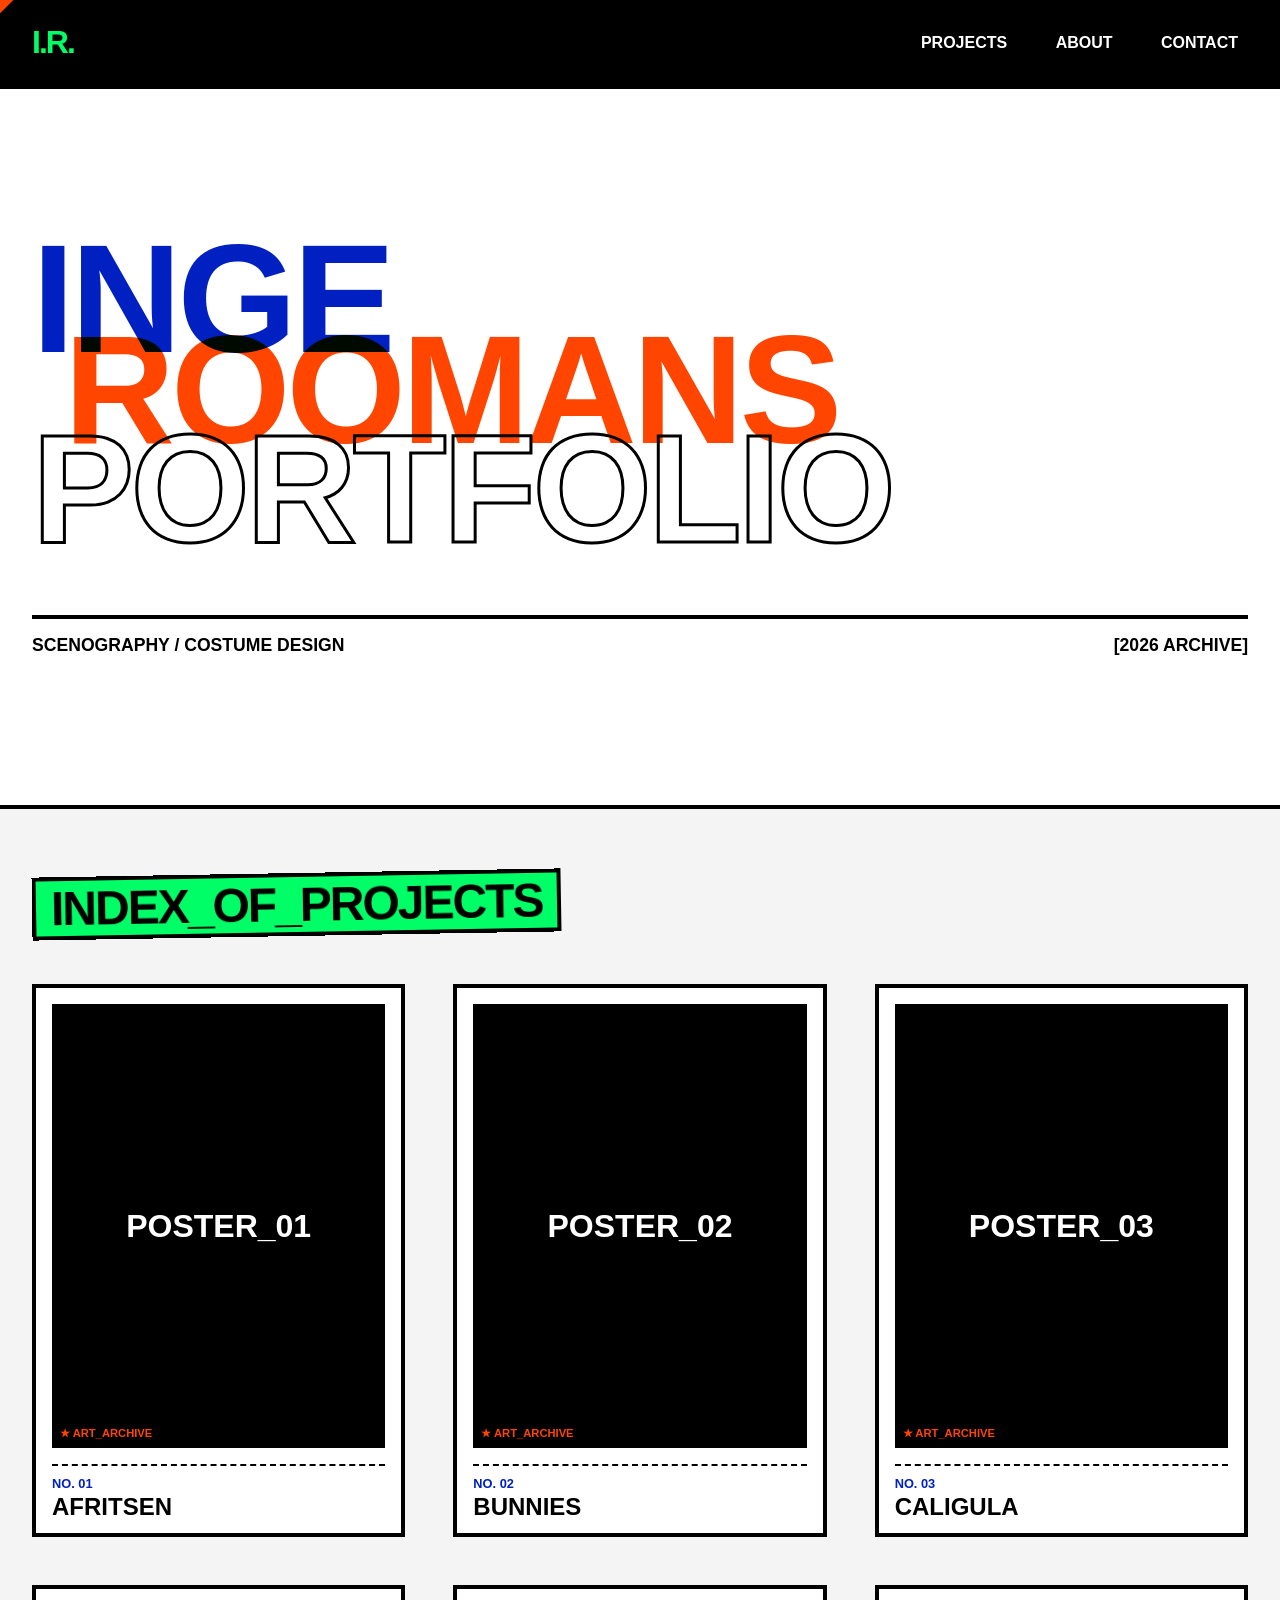
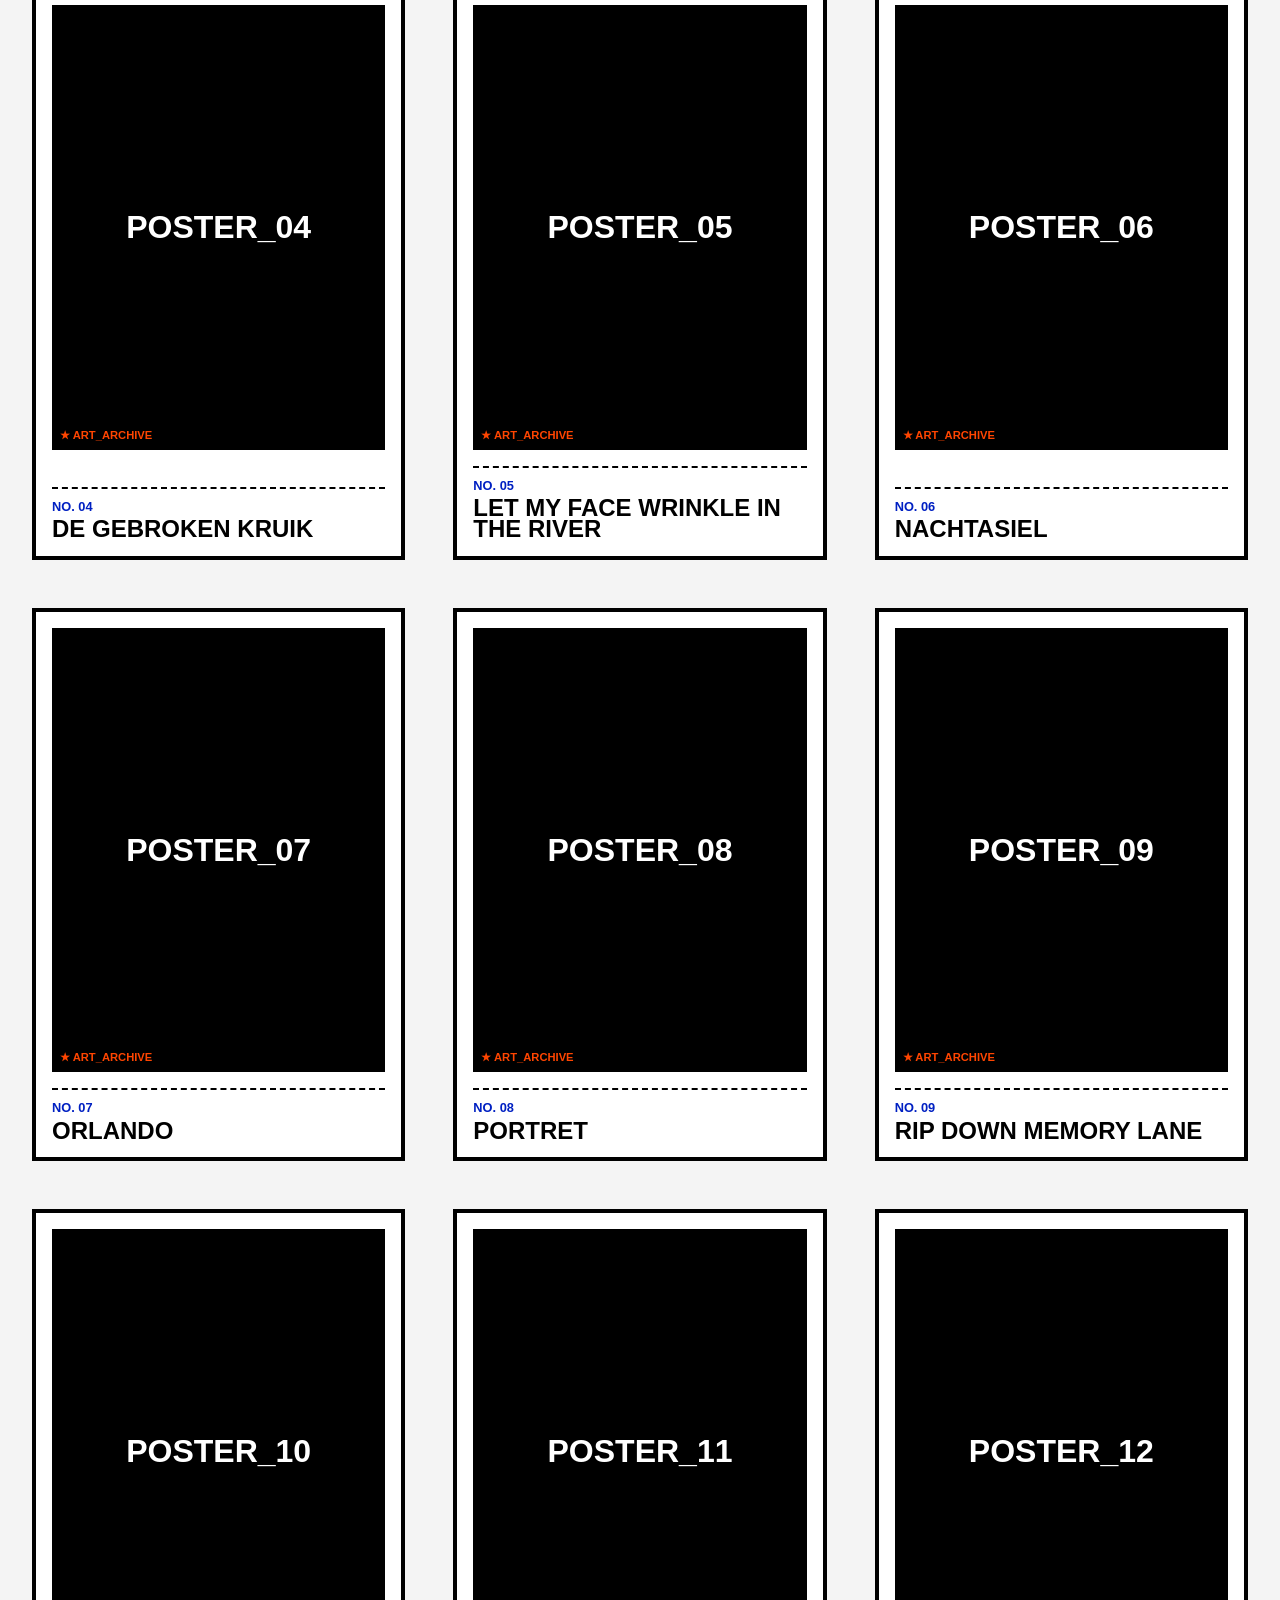
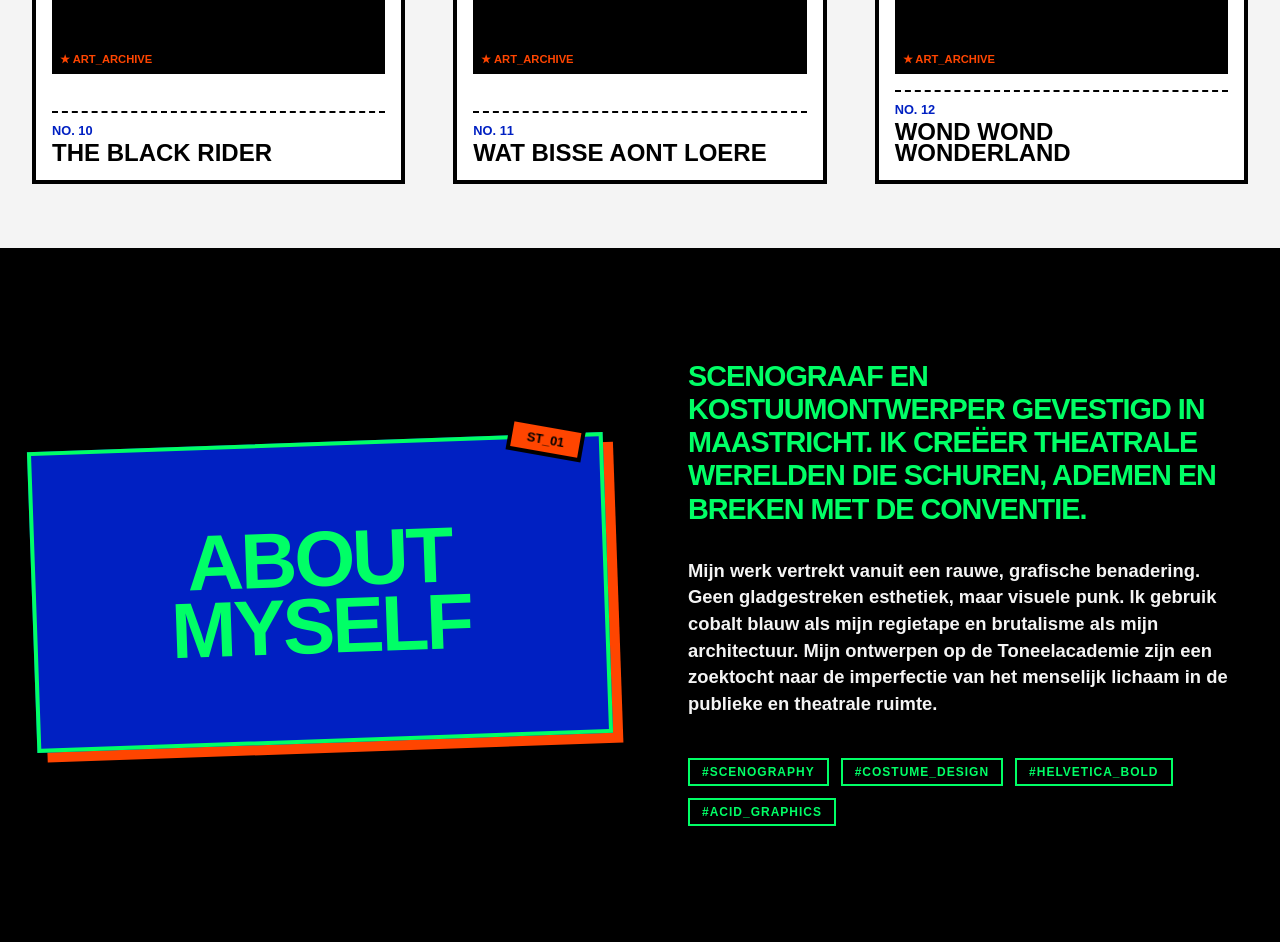
<file: index.html>
<!DOCTYPE html>
<html lang="nl">

<head>
    <meta charset="UTF-8">
    <meta name="viewport" content="width=device-width, initial-scale=1.0">
    <title>Inge Roomans — Selected Works</title>
    <link rel="stylesheet" href="./css/style.css">
</head>

<body>

    <div class="custom-cursor"></div>

    <header class="navbar">
        <a href="index.html" class="logo">I.R.</a>
        <nav class="nav-links">
            <a href="#archief">Projects</a>
            <a href="#over-mij">About</a>
            <a href="mailto:roomansinge@gmail.com">Contact</a>
        </nav>
    </header>

    <main>
        <section class="hero">
            <div class="hero-title-wrapper">
                <span class="hero-title one">INGE</span>
                <span class="hero-title two">ROOMANS</span>
                <span class="hero-title three">PORTFOLIO</span>
            </div>
            <div class="hero-meta">
                <p>SCENOGRAPHY / COSTUME DESIGN</p>
                <p>[2026 ARCHIVE]</p>
            </div>
        </section>

        <section id="archief">
            <div class="section-header">
                <h2>Index_of_projects</h2>
            </div>

            <div class="portfolio-grid">
                <a href="afritsen.html" class="project-card">
                    <div class="project-image-wrapper">POSTER_01</div>
                    <div class="project-meta-info">
                        <span class="project-num">NO. 01</span>
                        <h3 class="project-name">Afritsen</h3>
                    </div>
                </a>
                <a href="bunnies.html" class="project-card">
                    <div class="project-image-wrapper">POSTER_02</div>
                    <div class="project-meta-info">
                        <span class="project-num">NO. 02</span>
                        <h3 class="project-name">Bunnies</h3>
                    </div>
                </a>
                <a href="caligula.html" class="project-card">
                    <div class="project-image-wrapper">POSTER_03</div>
                    <div class="project-meta-info">
                        <span class="project-num">NO. 03</span>
                        <h3 class="project-name">Caligula</h3>
                    </div>
                </a>
                <a href="de-gebroken-kruik.html" class="project-card">
                    <div class="project-image-wrapper">POSTER_04</div>
                    <div class="project-meta-info">
                        <span class="project-num">NO. 04</span>
                        <h3 class="project-name">De gebroken kruik</h3>
                    </div>
                </a>
                <a href="let-my-face-wrinkle.html" class="project-card">
                    <div class="project-image-wrapper">POSTER_05</div>
                    <div class="project-meta-info">
                        <span class="project-num">NO. 05</span>
                        <h3 class="project-name">Let my face wrinkle in the river</h3>
                    </div>
                </a>
                <a href="nachtasiel.html" class="project-card">
                    <div class="project-image-wrapper">POSTER_06</div>
                    <div class="project-meta-info">
                        <span class="project-num">NO. 06</span>
                        <h3 class="project-name">Nachtasiel</h3>
                    </div>
                </a>
                <a href="orlando.html" class="project-card">
                    <div class="project-image-wrapper">POSTER_07</div>
                    <div class="project-meta-info">
                        <span class="project-num">NO. 07</span>
                        <h3 class="project-name">Orlando</h3>
                    </div>
                </a>
                <a href="portret.html" class="project-card">
                    <div class="project-image-wrapper">POSTER_08</div>
                    <div class="project-meta-info">
                        <span class="project-num">NO. 08</span>
                        <h3 class="project-name">Portret</h3>
                    </div>
                </a>
                <a href="rip-down-memory-lane.html" class="project-card">
                    <div class="project-image-wrapper">POSTER_09</div>
                    <div class="project-meta-info">
                        <span class="project-num">NO. 09</span>
                        <h3 class="project-name">Rip down memory lane</h3>
                    </div>
                </a>
                <a href="the-black-rider.html" class="project-card">
                    <div class="project-image-wrapper">POSTER_10</div>
                    <div class="project-meta-info">
                        <span class="project-num">NO. 10</span>
                        <h3 class="project-name">The black rider</h3>
                    </div>
                </a>
                <a href="wat-bisse-aont-loere.html" class="project-card">
                    <div class="project-image-wrapper">POSTER_11</div>
                    <div class="project-meta-info">
                        <span class="project-num">NO. 11</span>
                        <h3 class="project-name">Wat bisse aont loere</h3>
                    </div>
                </a>
                <a href="wond-wond-wonderland.html" class="project-card">
                    <div class="project-image-wrapper">POSTER_12</div>
                    <div class="project-meta-info">
                        <span class="project-num">NO. 12</span>
                        <h3 class="project-name">Wond wond wonderland</h3>
                    </div>
                </a>
            </div>
        </section>

        <section id="over-mij" class="about-punk-section">
            <div class="about-layout">
                <div class="about-visual">
                    <div class="sticker">ST_01</div>
                    <div class="about-title-large">ABOUT<br>MYSELF</div>
                </div>
                <div class="about-content-box">
                    <p class="about-lead">Scenograaf en kostuumontwerper gevestigd in Maastricht. Ik creëer theatrale werelden die schuren, ademen en breken met de conventie.</p>
                    <p class="about-body">Mijn werk vertrekt vanuit een rauwe, grafische benadering. Geen gladgestreken esthetiek, maar visuele punk. Ik gebruik cobalt blauw als mijn regietape en brutalisme als mijn architectuur. Mijn ontwerpen op de Toneelacademie zijn een
                        zoektocht naar de imperfectie van het menselijk lichaam in de publieke en theatrale ruimte.</p>
                    <div class="about-tags">
                        <span>#SCENOGRAPHY</span>
                        <span>#COSTUME_DESIGN</span>
                        <span>#HELVETICA_BOLD</span>
                        <span>#ACID_GRAPHICS</span>
                    </div>
                </div>
            </div>
        </section>
    </main>

    <script src="index.js"></script>
</body>

</html>
</file>
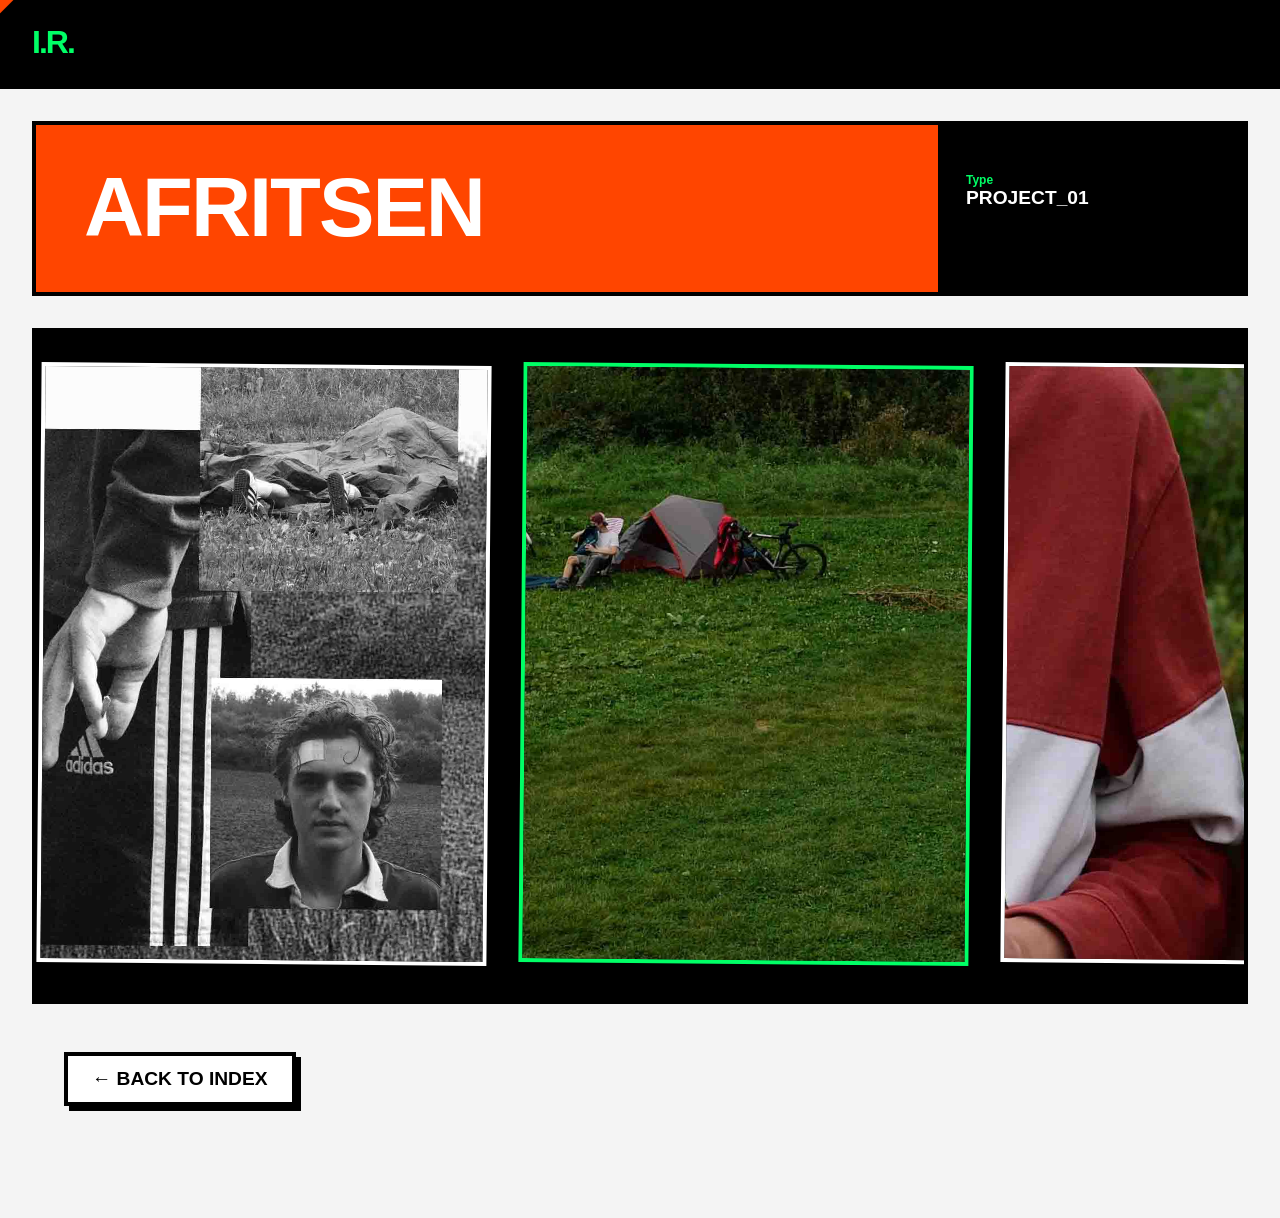
<file: afritsen.html>
<!DOCTYPE html>
<html lang="nl">

<head>
    <meta charset="UTF-8">
    <meta name="viewport" content="width=device-width, initial-scale=1.0">
    <title>Afritsen — I.R.</title>
    <link rel="stylesheet" href="./css/style.css">
</head>

<body>
    <div class="custom-cursor"></div>
    <header class="navbar"><a href="index.html" class="logo">I.R.</a></header>

    <main class="detail-main">
        <section class="detail-header-grid">
            <div class="detail-title-block">
                <h1 class="detail-title">Afritsen</h1>
            </div>
            <div class="detail-meta-block">
                <div class="meta-row"><span>Type</span><strong>PROJECT_01</strong></div>
            </div>
        </section>

        <section class="detail-filmstrip-section">
            <div class="filmstrip-container">
                <div class="filmstrip-item">
                    <img src="./img/afritsen/AFRITSEN1.jpg" alt="Afritsen detail 1">
                </div>

                <div class="filmstrip-item">
                    <img src="./img/afritsen/AFRITSEN2.jpg" alt="Afritsen detail 2" loading="lazy">
                </div>

                <div class="filmstrip-item">
                    <img src="./img/afritsen/AFRITSEN3.jpg" alt="Afritsen detail 3" loading="lazy">
                </div>

                <div class="filmstrip-item">
                    <img src="./img/afritsen/AFRITSEN4.jpg" alt="Afritsen detail 4" loading="lazy">
                </div>

                <div class="filmstrip-item">
                    <img src="./img/afritsen/AFRITSEN5.jpg" alt="Afritsen detail 5" loading="lazy">
                </div>

                <div class="filmstrip-item">
                    <img src="./img/afritsen/AFRITSEN6.jpg" alt="Afritsen detail 6" loading="lazy">
                </div>

                <div class="filmstrip-item">
                    <img src="./img/afritsen/AFRITSEN7.jpg" alt="Afritsen detail 7" loading="lazy">
                </div>

                <div class="filmstrip-item">
                    <img src="./img/afritsen/AFRITSEN8.jpg" alt="Afritsen detail 8" loading="lazy">
                </div>

                <div class="filmstrip-item">
                    <img src="./img/afritsen/AFRITSEN9.jpg" alt="Afritsen detail 9" loading="lazy">
                </div>

                <div class="filmstrip-item">
                    <img src="./img/afritsen/AFRITSEN10.jpg" alt="Afritsen detail 10" loading="lazy">
                </div>

                <div class="filmstrip-item">
                    <img src="./img/afritsen/AFRITSEN11.jpg" alt="Afritsen detail 11" loading="lazy">
                </div>

                <div class="filmstrip-item">
                    <img src="./img/afritsen/AFRITSEN12.jpg" alt="Afritsen detail 12" loading="lazy">
                </div>

                <div class="filmstrip-item">
                    <img src="./img/afritsen/AFRITSEN13.jpg" alt="Afritsen detail 13" loading="lazy">
                </div>
            </div>
        </section>
        <div class="back-archief-wrapper">
            <a href="index.html" class="back-link">← Back to index</a>
        </div>

    </main>

    <script src="index.js"></script>
</body>

</html>
</file>
<file: css/style.css>
/* ==========================================================================
   ACID GRAPHIC / BAUHAUS PUNK SYSTEM — INGE ROOMANS PORTFOLIO
   ========================================================================== */

*,
*::before,
*::after {
    margin: 0;
    padding: 0;
    box-sizing: border-box;
}

:root {
    --bg-base: #f4f4f4;
    --text-dark: #000000;
    --acid-green: #00FF66;
    /* Felzuur groen uit het inspobord */
    --cobalt: #0020C2;
    /* Het diepe blauw */
    --neon-orange: #FF4500;
    /* Het felle rood/oranje van de 'NO IDEA' vogel */
    --border-punk: 4px solid #000000;
}

body {
    background-color: var(--bg-base);
    color: var(--text-dark);
    font-family: 'Helvetica Bold', 'Helvetica Neue', Helvetica, Arial, sans-serif;
    font-weight: bold;
    overflow-x: hidden;
}


/* CUSTOM DESKTOP CURSOR */

.custom-cursor {
    width: 25px;
    height: 25px;
    background: var(--neon-orange);
    border: 3px solid #000;
    position: fixed;
    pointer-events: none;
    z-index: 9999;
    transform: translate(-50%, -50%) rotate(45deg);
    /* Vierkante/diamant cursor in punkstijl */
    display: none;
    mix-blend-mode: difference;
    /* Vloeit over in de achtergrondkleuren */
}

.custom-cursor.hover {
    background: var(--acid-green);
    transform: translate(-50%, -50%) scale(1.5) rotate(135deg);
}


/* NAVBAR HEADER */

.navbar {
    display: flex;
    justify-content: space-between;
    align-items: center;
    padding: 1.5rem 2rem;
    border-bottom: var(--border-punk);
    background: #000;
    color: #fff;
    position: sticky;
    top: 0;
    z-index: 1000;
}

.logo {
    font-size: 2rem;
    text-decoration: none;
    color: var(--acid-green);
    letter-spacing: -2px;
}

.nav-links a {
    text-decoration: none;
    color: #fff;
    text-transform: uppercase;
    font-size: 1rem;
    margin-left: 1.5rem;
    padding: 5px 10px;
}

.nav-links a:hover {
    background: var(--cobalt);
    color: var(--acid-green);
}


/* HERO: OVERLAPPENDE POSTER TYPOGRAFIE */

.hero {
    min-height: 80vh;
    padding: 4rem 2rem;
    display: flex;
    flex-direction: column;
    justify-content: center;
    position: relative;
    background: #fff;
    border-bottom: var(--border-punk);
}

.hero-title-wrapper {
    position: relative;
    line-height: 0.8;
}

.hero-title {
    font-size: calc(4rem + 7vw);
    text-transform: uppercase;
    letter-spacing: -4px;
    display: block;
}

.hero-title.one {
    color: var(--cobalt);
    mix-blend-mode: multiply;
}

.hero-title.two {
    color: var(--neon-orange);
    margin-top: -2rem;
    margin-left: 2rem;
    mix-blend-mode: multiply;
    /* Dit zorgt voor het zeefdruk-effect uit de pins! */
}

.hero-title.three {
    color: transparent;
    -webkit-text-stroke: 3px #000;
    margin-top: -1.5rem;
    font-family: sans-serif;
    /* Subtiele variatie */
}

.hero-meta {
    margin-top: 4rem;
    display: flex;
    justify-content: space-between;
    border-top: var(--border-punk);
    padding-top: 1rem;
    font-size: 1.1rem;
}


/* THE ANARCHIC POSTER GRID */

#archief {
    padding: 4rem 2rem;
}

.section-header h2 {
    font-size: 3rem;
    text-transform: uppercase;
    letter-spacing: -2px;
    margin-bottom: 3rem;
    background: var(--acid-green);
    display: inline-block;
    padding: 0 15px;
    border: var(--border-punk);
    transform: rotate(-1deg);
}

.portfolio-grid {
    display: grid;
    grid-template-columns: repeat(12, 1fr);
    gap: 3rem;
}


/* Dynamische postermaten geïnspireerd op het Pinterest-bord */

.project-card {
    grid-column: span 4;
    text-decoration: none;
    color: inherit;
    background: #fff;
    border: var(--border-punk);
    padding: 1rem;
    display: flex;
    flex-direction: column;
    justify-content: space-between;
    transition: transform 0.2s cubic-bezier(0.16, 1, 0.3, 1);
}


/* Geef de kaarten een speelse, 'handgeplakte' rotatie mee */

.project-card:nth-child(even) {
    transform: rotate(1deg);
}

.project-card:nth-child(odd) {
    transform: rotate(-1deg);
}

.project-card:hover {
    transform: scale(1.03) rotate(0deg) !important;
    background: var(--acid-green);
    box-shadow: 10px 10px 0px #000;
}

.project-image-wrapper {
    width: 100%;
    aspect-ratio: 3 / 4;
    /* Poster verhouding */
    background: #000;
    color: #fff;
    display: flex;
    align-items: center;
    justify-content: center;
    font-size: 2rem;
    border: 3px solid #000;
    position: relative;
}


/* Scribble/Textuurelement op de kaart */

.project-image-wrapper::before {
    content: '★ ART_ARCHIVE';
    position: absolute;
    bottom: 5px;
    left: 5px;
    font-size: 0.7rem;
    color: var(--neon-orange);
}

.project-meta-info {
    margin-top: 1rem;
    border-top: 2px dashed #000;
    padding-top: 0.5rem;
}

.project-num {
    font-size: 0.8rem;
    color: var(--cobalt);
}

.project-name {
    font-size: 1.5rem;
    text-transform: uppercase;
    line-height: 0.9;
    margin-top: 0.2rem;
}


/* DETAIL PAGINA STRUCTUUR (Als een uitgevouwen zine/boek) */

.detail-main {
    padding: 2rem;
}

.detail-header-grid {
    display: grid;
    grid-template-columns: 3fr 1fr;
    border: var(--border-punk);
    background: var(--neon-orange);
    color: #fff;
}

.detail-title-block {
    padding: 3rem;
    border-right: var(--border-punk);
}

.detail-title {
    font-size: calc(2rem + 4vw);
    text-transform: uppercase;
    line-height: 0.85;
    letter-spacing: -2px;
}

.detail-meta-block {
    padding: 3rem 1.5rem;
    background: #000;
    display: flex;
    flex-direction: column;
    justify-content: space-between;
}

.meta-row span {
    font-size: 0.75rem;
    color: var(--acid-green);
    display: block;
}

.meta-row strong {
    font-size: 1.2rem;
}

.detail-hero-visual {
    margin-top: 2rem;
    border: var(--border-punk);
    background: #fff;
    padding: 2rem;
    transform: rotate(0.5deg);
}

.visual-placeholder-main {
    width: 100%;
    aspect-ratio: 16 / 9;
    background: var(--cobalt);
    color: #fff;
    display: flex;
    align-items: center;
    justify-content: center;
    font-size: 3rem;
    border: var(--border-punk);
}


/* STATISCHE TERUGKNOP (Onder de filmstrip) */

.back-archief-wrapper {
    margin-top: 3rem;
    margin-bottom: 5rem;
    padding-left: 2rem;
    /* Lijnt perfect uit met de linkerkant van de filmstrip */
    display: block;
    width: 100%;
    position: relative;
    /* Garandeert dat het niet meescrolt met de overflow van de filmstrip */
    clear: both;
}

.back-link {
    color: #000;
    text-decoration: none;
    text-transform: uppercase;
    font-size: 1.2rem;
    background: #fff;
    padding: 12px 24px;
    border: var(--border-punk);
    display: inline-block;
    /* Maakt het een stevig knopblok */
    box-shadow: 5px 5px 0px #000;
    /* Solide punk-schaduw */
    transition: transform 0.1s ease, box-shadow 0.1s ease, background-color 0.1s ease;
}

.back-link:hover {
    background: var(--acid-green);
    transform: translate(-2px, -2px);
    box-shadow: 7px 7px 0px #000;
}

.back-link:active {
    transform: translate(2px, 2px);
    box-shadow: 2px 2px 0px #000;
}


/* ABOUT PUNK SECTION STYLING */

.about-punk-section {
    padding: 6rem 2rem;
    background: #000;
    /* Diep zwart contrast voor de zine-look */
    color: #fff;
    border-bottom: var(--border-punk);
    overflow: hidden;
    position: relative;
}

.about-layout {
    display: grid;
    grid-template-columns: 1fr 1fr;
    gap: 4rem;
    align-items: center;
}

.about-visual {
    position: relative;
    border: var(--border-punk);
    border-color: var(--acid-green);
    background: var(--cobalt);
    padding: 5rem 2rem;
    transform: rotate(-2deg);
    display: flex;
    justify-content: center;
    align-items: center;
    box-shadow: 10px 10px 0px var(--neon-orange);
}

.about-title-large {
    font-size: calc(2.5rem + 3vw);
    line-height: 0.85;
    text-transform: uppercase;
    color: var(--acid-green);
    letter-spacing: -3px;
    text-align: center;
}

.sticker {
    position: absolute;
    top: -15px;
    right: 15px;
    background: var(--neon-orange);
    color: #000;
    padding: 5px 15px;
    font-size: 0.8rem;
    transform: rotate(12deg);
    border: var(--border-punk);
}

.about-content-box {
    padding: 1rem;
}

.about-lead {
    font-size: 1.8rem;
    line-height: 1.15;
    color: var(--acid-green);
    margin-bottom: 2rem;
    text-transform: uppercase;
    letter-spacing: -1px;
}

.about-body {
    font-size: 1.15rem;
    line-height: 1.45;
    color: #f4f4f4;
    margin-bottom: 2.5rem;
}

.about-tags {
    display: flex;
    flex-wrap: wrap;
    gap: 12px;
}

.about-tags span {
    background: transparent;
    border: 2px solid var(--acid-green);
    color: var(--acid-green);
    padding: 5px 12px;
    font-size: 0.75rem;
    letter-spacing: 1px;
}


/* RESPONSIVE DESIGN */

@media (max-width: 968px) {
    .portfolio-grid {
        display: flex;
        flex-direction: column;
        gap: 2rem;
    }
    .project-card {
        width: 100%;
        transform: none !important;
    }
    .detail-header-grid {
        grid-template-columns: 1fr;
    }
    .detail-title-block {
        border-right: none;
        border-bottom: var(--border-punk);
    }
    /* Mobiele scaling voor de about-sectie */
    .about-layout {
        grid-template-columns: 1fr;
        gap: 3rem;
    }
    .about-visual {
        transform: none;
        padding: 4rem 1rem;
        box-shadow: 6px 6px 0px var(--neon-orange);
    }
    .about-lead {
        font-size: 1.4rem;
    }
}


/* ==========================================================================
   MULTI-IMAGE GALLERY STYLES (GRID & FILMSTRIP)
   ========================================================================== */


/* BASIS PLACEHOLDER (Voor als je nog geen echte afbeeldingen hebt gelinkt) */

.visual-placeholder {
    width: 100%;
    height: 100%;
    min-height: 300px;
    background: #e0e0e0;
    border: 2px dashed #000;
    display: flex;
    align-items: center;
    justify-content: center;
    font-size: 1.2rem;
    color: #000;
}

img {
    width: 100%;
    height: 100%;
    object-fit: cover;
    display: block;
}


/* HORIZONTALE FILMSTRIP */

.detail-filmstrip-section {
    margin-top: 2rem;
    padding: 2rem 0;
    background: #000;
    border: var(--border-punk);
    overflow-x: auto;
    /* Zorgt voor de horizontale scrollbar */
    white-space: nowrap;
    scroll-snap-type: x mandatory;
}


/* Styling van de scrollbar zelf in punkstijl */

.detail-filmstrip-section::-webkit-scrollbar {
    height: 12px;
}

.detail-filmstrip-section::-webkit-scrollbar-track {
    background: #000;
}

.detail-filmstrip-section::-webkit-scrollbar-thumb {
    background: var(--acid-green);
    border: 2px solid #000;
}

.filmstrip-container {
    display: inline-flex;
    gap: 2rem;
    padding: 0 2rem;
}

.filmstrip-item {
    width: 450px;
    /* Vaste breedte per poster/foto */
    aspect-ratio: 3 / 4;
    background: #fff;
    border: 4px solid #fff;
    flex-shrink: 0;
    scroll-snap-align: start;
    transform: rotate(calc(var(--random-rotate, 1) * 0.5deg));
}

.filmstrip-item:nth-child(even) {
    border-color: var(--acid-green);
}


/* RESPONSIVE RESPONSES */

@media (max-width: 768px) {
    .gallery-grid {
        grid-template-columns: 1fr;
        /* Alles onder elkaar op mobiel */
    }
    .gallery-item.large,
    .gallery-item.wide {
        grid-column: span 1;
    }
    .filmstrip-item {
        width: 280px;
        /* Iets smaller op mobiel */
    }
}
</file>
